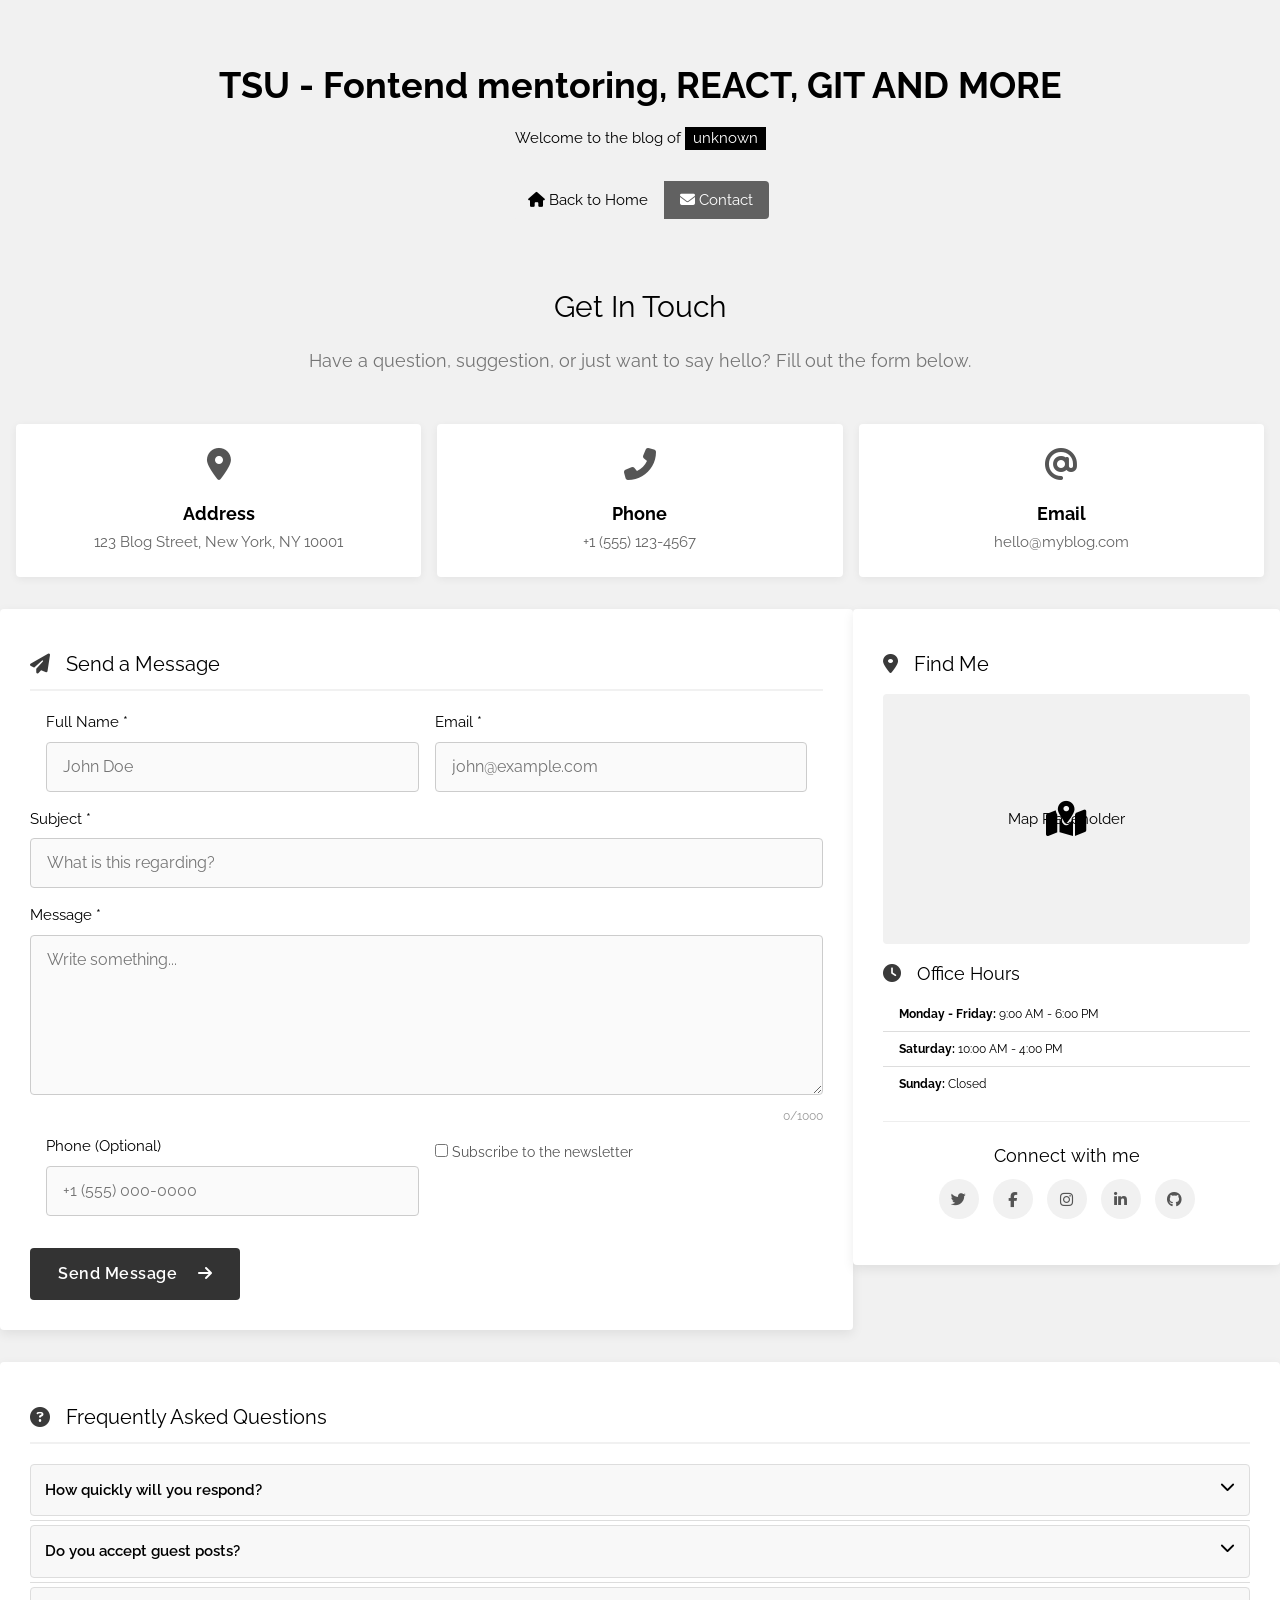
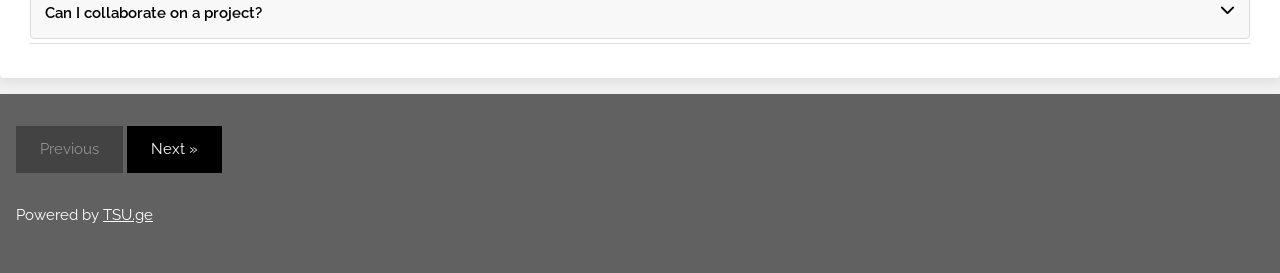
<file: index.html>
<!DOCTYPE html>
<html>
<head>
<title>TSU - Fontend tutorials: htmlmcss, js</title>
<meta charset="UTF-8">
<meta name="viewport" content="width=device-width, initial-scale=1">
<link rel="stylesheet" href="https://www.w3schools.com/w3css/4/w3.css">
<link rel="stylesheet" href="https://fonts.googleapis.com/css?family=Raleway">
<link rel="stylesheet" href="https://cdnjs.cloudflare.com/ajax/libs/font-awesome/6.5.0/css/all.min.css">
<style>
  body,h1,h2,h3,h4,h5,h6 {font-family: "Raleway", sans-serif}
  body { background-color: #f1f1f1; }
  .w3-content { max-width: 1400px; }
  
  /* Form Styles */
  .contact-card {
    background: #fff;
    padding: 30px;
    border-radius: 4px;
    box-shadow: 0 4px 12px rgba(0,0,0,0.08);
    transition: transform 0.3s ease, box-shadow 0.3s ease;
  }
  .contact-card:hover {
    box-shadow: 0 6px 16px rgba(0,0,0,0.12);
  }
  .form-input, .form-textarea {
    width: 100%;
    padding: 12px 16px;
    margin: 8px 0 16px 0;
    display: inline-block;
    border: 1px solid #ccc;
    border-radius: 4px;
    box-sizing: border-box;
    font-size: 16px;
    font-family: "Raleway", sans-serif;
    transition: border 0.3s;
    background-color: #fafafa;
  }
  .form-input:focus, .form-textarea:focus {
    outline: none;
    border-color: #555;
    background-color: #fff;
  }
  .form-input.error, .form-textarea.error {
    border-color: #c62828;
    background-color: #ffebee;
  }
  .form-input.success, .form-textarea.success {
    border-color: #4caf50;
    background-color: #e8f5e9;
  }
  .error-msg {
    color: #c62828;
    font-size: 13px;
    margin-top: -10px;
    margin-bottom: 10px;
    display: none;
    padding-left: 4px;
  }
  .error-msg.visible { display: block; }
  
  .char-count {
    text-align: right;
    font-size: 12px;
    color: #999;
    margin-top: -10px;
    margin-bottom: 10px;
  }
  
  .submit-btn {
    background-color: #333 !important;
    color: white !important;
    padding: 14px 28px;
    border: none;
    border-radius: 4px;
    cursor: pointer;
    font-size: 16px;
    font-family: "Raleway", sans-serif;
    font-weight: 600;
    letter-spacing: 0.5px;
    transition: all 0.3s;
  }
  .submit-btn:hover {
    background-color: #555 !important;
    transform: translateY(-2px);
    box-shadow: 0 4px 8px rgba(0,0,0,0.2);
  }
  .submit-btn:active {
    transform: translateY(0);
  }
  .submit-btn:disabled {
    background-color: #999 !important;
    cursor: not-allowed;
    transform: none;
    box-shadow: none;
  }

  /* Info Cards */
  .info-card {
    background: #fff;
    padding: 24px;
    text-align: center;
    border-radius: 4px;
    box-shadow: 0 2px 8px rgba(0,0,0,0.06);
    height: 100%;
    transition: all 0.3s ease;
  }
  .info-card:hover {
    transform: translateY(-5px);
    box-shadow: 0 8px 20px rgba(0,0,0,0.1);
  }
  .info-card i {
    font-size: 32px;
    color: #555;
    margin-bottom: 12px;
  }
  .info-card h5 {
    margin: 8px 0 4px;
    font-weight: 700;
  }
  .info-card p {
    color: #666;
    margin: 0;
  }

  /* Map */
  .map-box {
    background: #e0e0e0;
    border-radius: 4px;
    height: 250px;
    display: flex;
    align-items: center;
    justify-content: center;
    color: #777;
    margin-top: 15px;
    position: relative;
    overflow: hidden;
  }
  .map-box::after {
    content: "Map Placeholder";
    position: absolute;
  }

  /* Accordion */
  .accordion-btn {
    background-color: #f8f8f8;
    cursor: pointer;
    padding: 14px;
    width: 100%;
    border: 1px solid #ddd;
    text-align: left;
    outline: none;
    font-size: 15px;
    font-weight: 600;
    font-family: "Raleway", sans-serif;
    transition: background-color 0.3s;
    margin-bottom: 4px;
    border-radius: 4px;
  }
  .accordion-btn:hover { background-color: #eee; }
  .accordion-btn.active { background-color: #f1f1f1; border-bottom-left-radius: 0; border-bottom-right-radius: 0; }
  .accordion-content {
    padding: 0 14px;
    background-color: white;
    max-height: 0;
    overflow: hidden;
    transition: max-height 0.3s ease-out, padding 0.3s ease;
    border: 1px solid #ddd;
    border-top: none;
    margin-bottom: 4px;
    border-radius: 0 0 4px 4px;
  }

  /* Toast */
  #toast {
    visibility: hidden;
    min-width: 280px;
    background-color: #4caf50;
    color: #fff;
    text-align: center;
    border-radius: 4px;
    padding: 16px;
    position: fixed;
    z-index: 1000;
    left: 50%;
    transform: translateX(-50%) translateY(30px);
    bottom: 30px;
    font-size: 15px;
    box-shadow: 0 4px 12px rgba(0,0,0,0.2);
    opacity: 0;
    transition: opacity 0.4s, transform 0.4s;
  }
  #toast.show {
    visibility: visible;
    opacity: 1;
    transform: translateX(-50%) translateY(0);
  }
  #toast.error { background-color: #c62828; }

  /* Social */
  .social-link {
    width: 40px;
    height: 40px;
    border-radius: 50%;
    background: #f1f1f1;
    color: #555;
    display: inline-flex;
    align-items: center;
    justify-content: center;
    margin: 0 5px;
    transition: all 0.3s;
    text-decoration: none;
  }
  .social-link:hover {
    background: #333;
    color: #fff;
    transform: scale(1.1);
  }
</style>
</head>
<body>

<div class="w3-content" style="max-width:1400px">

<!-- Header -->
<header class="w3-container w3-center w3-padding-48"> 
  <h1><b>TSU - Fontend mentoring, REACT, GIT AND MORE</b></h1>
  <p>Welcome to the blog of <span class="w3-tag">unknown</span></p>
  <!-- Breadcrumb / Nav -->
  <nav class="w3-bar w3-margin-top" style="max-width:400px; margin-left:auto; margin-right:auto">
    <a href="index.html" class="w3-bar-item w3-btn w3-light-grey" style="border-radius:4px 0 0 4px"><i class="fas fa-home"></i> Back to Home</a>
    <span class="w3-bar-item w3-dark-grey w3-button w3-text-white" style="cursor:default; border-radius:0 4px 4px 0"><i class="fas fa-envelope"></i> Contact</span>
  </nav>
</header>

<!-- Main Grid -->
<div class="w3-row w3-margin-bottom">
  <div class="w3-col l12 w3-center w3-margin-bottom">
    <h2>Get In Touch</h2>
    <p class="w3-large w3-text-grey">Have a question, suggestion, or just want to say hello? Fill out the form below.</p>
  </div>
</div>

<!-- Contact Info Row -->
<div class="w3-row-padding w3-margin-bottom">
  <div class="w3-third w3-margin-bottom">
    <div class="info-card">
      <i class="fas fa-map-marker-alt"></i>
      <h5>Address</h5>
      <p>123 Blog Street, New York, NY 10001</p>
    </div>
  </div>
  <div class="w3-third w3-margin-bottom">
    <div class="info-card">
      <i class="fas fa-phone-alt"></i>
      <h5>Phone</h5>
      <p>+1 (555) 123-4567</p>
    </div>
  </div>
  <div class="w3-third w3-margin-bottom">
    <div class="info-card">
      <i class="fas fa-at"></i>
      <h5>Email</h5>
      <p>hello@myblog.com</p>
    </div>
  </div>
</div>

<div class="w3-row w3-margin-bottom">
  <!-- Contact Form Column -->
  <div class="w3-col l8 s12 w3-margin-bottom">
    <div class="contact-card">
      <h4 style="border-bottom: 2px solid #f1f1f1; padding-bottom: 10px; margin-bottom: 20px;">
        <i class="fas fa-paper-plane w3-text-dark-grey w3-margin-right"></i>Send a Message
      </h4>
      <form id="contactForm" onsubmit="return handleSubmit(event)">
        <div class="w3-row-padding">
          <div class="w3-half">
            <label for="fname">Full Name *</label>
            <input class="form-input" id="fname" type="text" placeholder="John Doe" oninput="validate('fname')">
            <div class="error-msg" id="fname-err">Please enter your full name.</div>
          </div>
          <div class="w3-half">
            <label for="cemail">Email *</label>
            <input class="form-input" id="cemail" type="text" placeholder="john@example.com" oninput="validate('cemail')">
            <div class="error-msg" id="cemail-err">Please enter a valid email address.</div>
          </div>
        </div>

        <label for="subject">Subject *</label>
        <input class="form-input" id="subject" type="text" placeholder="What is this regarding?" oninput="validate('subject')">
        <div class="error-msg" id="subject-err">Subject line cannot be empty.</div>

        <label for="message">Message *</label>
        <textarea class="form-textarea" id="message" placeholder="Write something..." style="height:160px" oninput="validate('message'); updateCount()"></textarea>
        <div class="error-msg" id="message-err">Message must be at least 10 characters long.</div>
        <div class="char-count"><span id="count">0</span>/1000</div>

        <div class="w3-row-padding">
          <div class="w3-half">
            <label for="phone">Phone (Optional)</label>
            <input class="form-input" id="phone" type="text" placeholder="+1 (555) 000-0000">
          </div>
          <div class="w3-half w3-container">
            <label class="w3-check" style="margin-top:20px">
              <input type="checkbox" id="newsletter">
              <span style="font-size:14px; color:#555">Subscribe to the newsletter</span>
            </label>
          </div>
        </div>

        <div class="w3-margin-top">
          <button type="submit" class="submit-btn" id="submitBtn">
            Send Message <i class="fas fa-arrow-right w3-margin-left"></i>
          </button>
        </div>
      </form>
    </div>
  </div>

  <!-- Map & Details Column -->
  <div class="w3-col l4 s12 w3-margin-bottom">
    <div class="contact-card" style="height:100%">
      <h4><i class="fas fa-location-dot w3-text-dark-grey w3-margin-right"></i>Find Me</h4>
      <div class="map-box w3-light-grey">
        <i class="fas fa-map-marked-alt w3-xxlarge"></i>
      </div>
      
      <div class="w3-margin-top">
        <h5><i class="fas fa-clock w3-text-dark-grey w3-margin-right"></i>Office Hours</h5>
        <ul class="w3-ul w3-small" style="border:none">
          <li><b>Monday - Friday:</b> 9:00 AM - 6:00 PM</li>
          <li><b>Saturday:</b> 10:00 AM - 4:00 PM</li>
          <li><b>Sunday:</b> Closed</li>
        </ul>
      </div>

      <hr>
      
      <div class="w3-center w3-margin-bottom">
        <h5>Connect with me</h5>
        <a href="#" class="social-link"><i class="fab fa-twitter"></i></a>
        <a href="#" class="social-link"><i class="fab fa-facebook-f"></i></a>
        <a href="#" class="social-link"><i class="fab fa-instagram"></i></a>
        <a href="#" class="social-link"><i class="fab fa-linkedin-in"></i></a>
        <a href="#" class="social-link"><i class="fab fa-github"></i></a>
      </div>
    </div>
  </div>
</div>

<!-- FAQ Section -->
<div class="w3-row w3-margin-bottom">
  <div class="w3-col l12">
    <div class="contact-card">
      <h4 style="border-bottom: 2px solid #f1f1f1; padding-bottom: 10px; margin-bottom: 20px;">
        <i class="fas fa-question-circle w3-text-dark-grey w3-margin-right"></i>Frequently Asked Questions
      </h4>
      
      <button class="accordion-btn">How quickly will you respond? <i class="fas fa-chevron-down w3-right"></i></button>
      <div class="accordion-content">
        <p>I usually respond within 24 to 48 hours on business days.</p>
      </div>

      <button class="accordion-btn">Do you accept guest posts? <i class="fas fa-chevron-down w3-right"></i></button>
      <div class="accordion-content">
        <p>Yes! Please send me a topic outline or draft via the form above, and we can discuss it.</p>
      </div>

      <button class="accordion-btn">Can I collaborate on a project? <i class="fas fa-chevron-down w3-right"></i></button>
      <div class="accordion-content">
        <p>Absolutely. I'm always open to interesting ideas. Let me know what you have in mind!</p>
      </div>
    </div>
  </div>
</div>

<!-- Footer -->
<footer class="w3-container w3-dark-grey w3-padding-32 w3-margin-top">
  <button class="w3-button w3-black w3-disabled w3-padding-large w3-margin-bottom">Previous</button>
  <button class="w3-button w3-black w3-padding-large w3-margin-bottom">Next »</button>
  <p>Powered by <a href="https://tsu.ge" target="_blank">TSU.ge</a></p>
</footer>

</div>

<!-- Toast Notification -->
<div id="toast"></div>

<script>
// Form Validation
function validate(id) {
  var el = document.getElementById(id);
  var err = document.getElementById(id + '-err');
  var val = el.value.trim();
  var isValid = true;

  // Reset state
  el.classList.remove('error', 'success');
  err.classList.remove('visible');

  if (id === 'fname') {
    if (val.length < 2) isValid = false;
  } else if (id === 'cemail') {
    var re = /^[^\s@]+@[^\s@]+\.[^\s@]+$/;
    if (!re.test(val)) isValid = false;
  } else if (id === 'subject') {
    if (val.length < 1) isValid = false;
  } else if (id === 'message') {
    if (val.length < 10) isValid = false;
  }

  if (!isValid && val.length > 0) {
    el.classList.add('error');
    err.classList.add('visible');
  } else if (val.length > 0) {
    el.classList.add('success');
  }
  
  return isValid;
}

function updateCount() {
  var msg = document.getElementById('message');
  document.getElementById('count').textContent = msg.value.length;
}

// Submit Handler
function handleSubmit(e) {
  e.preventDefault();
  
  var fields = ['fname', 'cemail', 'subject', 'message'];
  var allGood = true;

  for (var i = 0; i < fields.length; i++) {
    var field = fields[i];
    if (!validate(field)) {
      // If field is empty, show error immediately
      var el = document.getElementById(field);
      if (el.value.trim() === '') {
        el.classList.add('error');
        document.getElementById(field + '-err').classList.add('visible');
        allGood = false;
      } else {
        allGood = false;
      }
    }
  }

  if (!allGood) {
    showToast('Please fix the errors highlighted below.', true);
    return false;
  }

  // Simulate sending
  var btn = document.getElementById('submitBtn');
  var originalText = btn.innerHTML;
  btn.disabled = true;
  btn.innerHTML = '<i class="fas fa-spinner fa-spin"></i> Sending...';

  setTimeout(function() {
    btn.disabled = false;
    btn.innerHTML = originalText;
    document.getElementById('contactForm').reset();
    document.getElementById('count').textContent = '0';
    
    // Reset styles
    fields.forEach(function(f) {
      var el = document.getElementById(f);
      el.classList.remove('success', 'error');
      document.getElementById(f + '-err').classList.remove('visible');
    });

    showToast('Message sent successfully! I will get back to you soon.');
  }, 1500);

  return false;
}

// Toast Notification
function showToast(message, isError) {
  var toast = document.getElementById('toast');
  toast.textContent = message;
  if (isError) {
    toast.className = 'show error';
  } else {
    toast.className = 'show';
  }
  setTimeout(function() { 
    toast.className = toast.className.replace('show', ''); 
  }, 3000);
}

// Accordion Logic
var acc = document.getElementsByClassName('accordion-btn');
for (var i = 0; i < acc.length; i++) {
  acc[i].addEventListener("click", function() {
    this.classList.toggle("active");
    var panel = this.nextElementSibling;
    var icon = this.querySelector('i');
    if (panel.style.maxHeight) {
      panel.style.maxHeight = null;
      panel.style.padding = "0 14px";
      if(icon) { icon.className = 'fas fa-chevron-down w3-right'; }
    } else {
      panel.style.maxHeight = panel.scrollHeight + "px";
      panel.style.padding = "14px";
      if(icon) { icon.className = 'fas fa-chevron-up w3-right'; }
    } 
  });
}
</script>

</body>
</html>
</file>
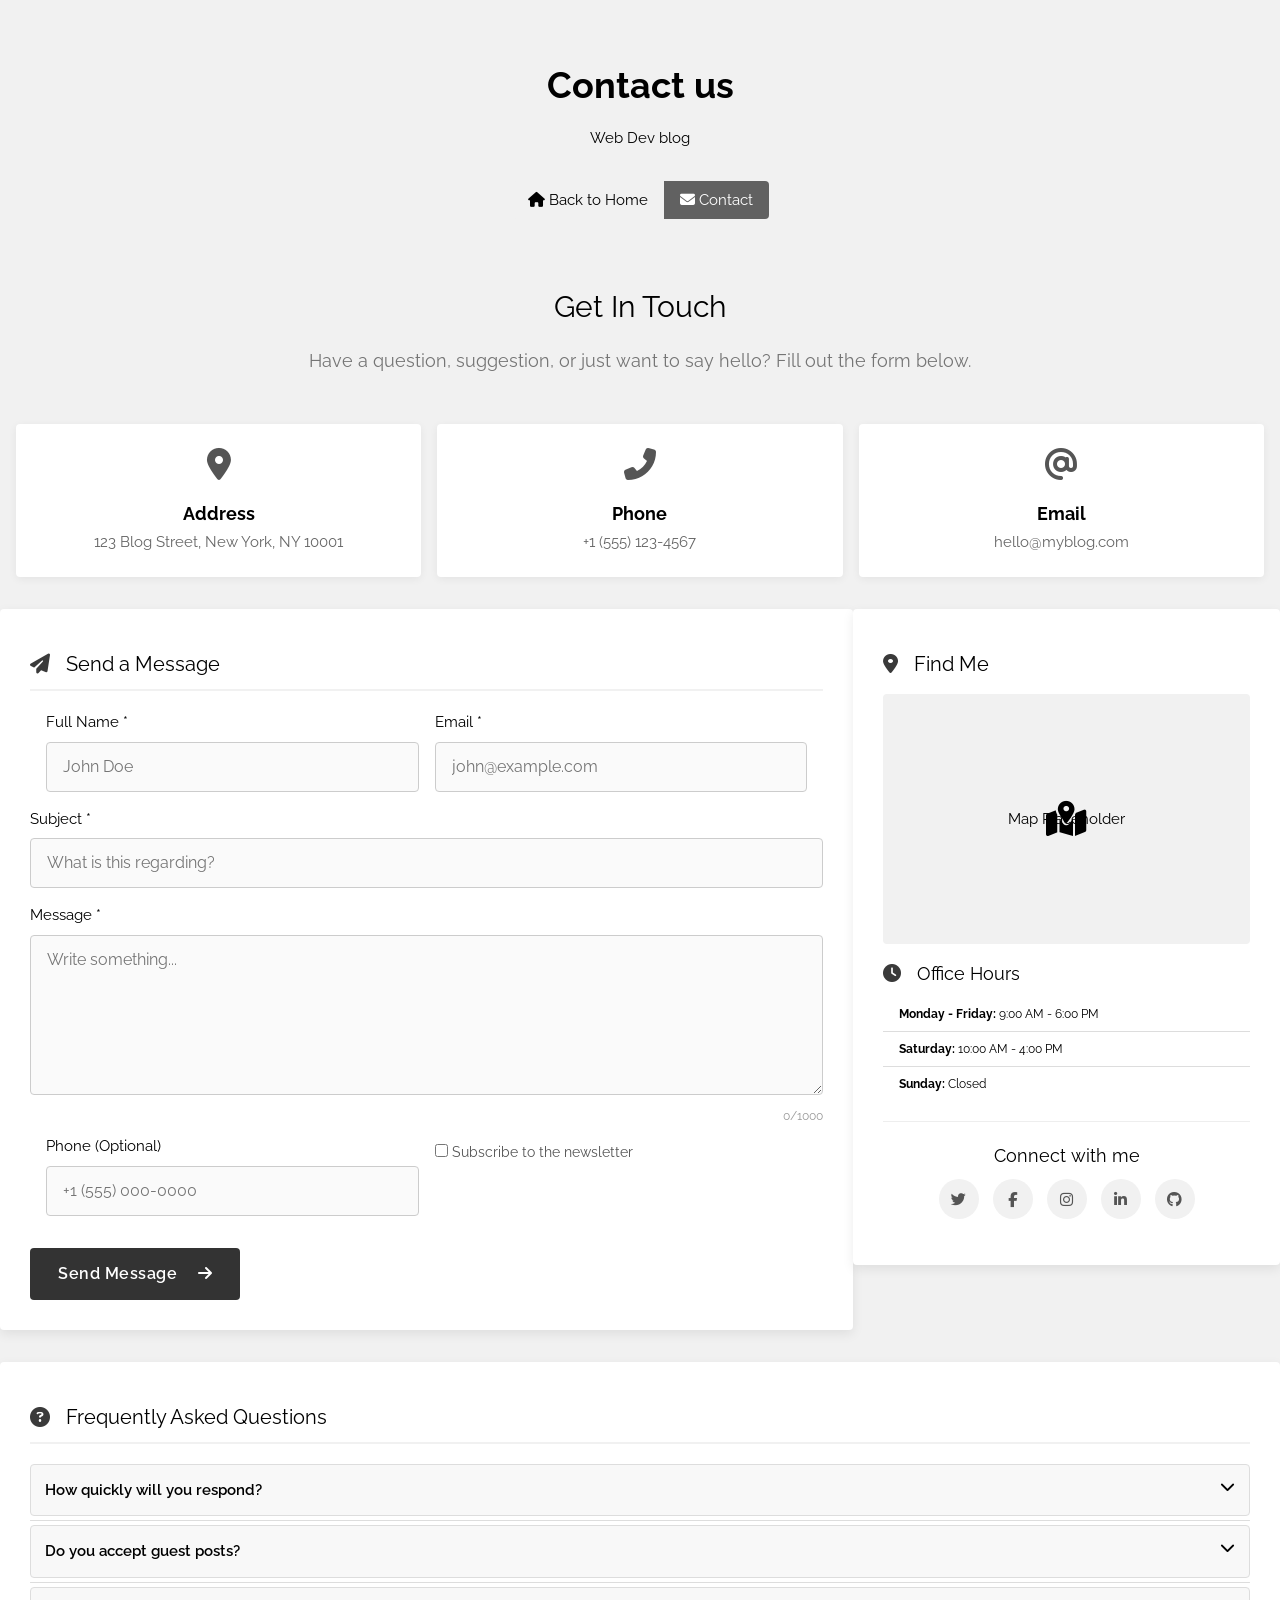
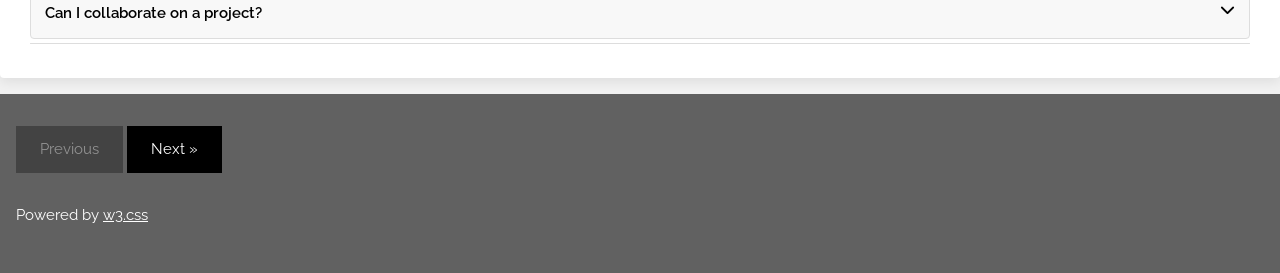
<file: contact.html>
<!DOCTYPE html>
<html>
<head>
<title>TSU - Contact us</title>
<meta charset="UTF-8">
<meta name="viewport" content="width=device-width, initial-scale=1">
<link rel="stylesheet" href="https://www.w3schools.com/w3css/4/w3.css">
<link rel="stylesheet" href="https://fonts.googleapis.com/css?family=Raleway">
<link rel="stylesheet" href="https://cdnjs.cloudflare.com/ajax/libs/font-awesome/6.5.0/css/all.min.css">
<style>
  body,h1,h2,h3,h4,h5,h6 {font-family: "Raleway", sans-serif}
  body { background-color: #f1f1f1; }
  .w3-content { max-width: 1400px; }
  
  /* Form Styles */
  .contact-card {
    background: #fff;
    padding: 30px;
    border-radius: 4px;
    box-shadow: 0 4px 12px rgba(0,0,0,0.08);
    transition: transform 0.3s ease, box-shadow 0.3s ease;
  }
  .contact-card:hover {
    box-shadow: 0 6px 16px rgba(0,0,0,0.12);
  }
  .form-input, .form-textarea {
    width: 100%;
    padding: 12px 16px;
    margin: 8px 0 16px 0;
    display: inline-block;
    border: 1px solid #ccc;
    border-radius: 4px;
    box-sizing: border-box;
    font-size: 16px;
    font-family: "Raleway", sans-serif;
    transition: border 0.3s;
    background-color: #fafafa;
  }
  .form-input:focus, .form-textarea:focus {
    outline: none;
    border-color: #555;
    background-color: #fff;
  }
  .form-input.error, .form-textarea.error {
    border-color: #c62828;
    background-color: #ffebee;
  }
  .form-input.success, .form-textarea.success {
    border-color: #4caf50;
    background-color: #e8f5e9;
  }
  .error-msg {
    color: #c62828;
    font-size: 13px;
    margin-top: -10px;
    margin-bottom: 10px;
    display: none;
    padding-left: 4px;
  }
  .error-msg.visible { display: block; }
  
  .char-count {
    text-align: right;
    font-size: 12px;
    color: #999;
    margin-top: -10px;
    margin-bottom: 10px;
  }
  
  .submit-btn {
    background-color: #333 !important;
    color: white !important;
    padding: 14px 28px;
    border: none;
    border-radius: 4px;
    cursor: pointer;
    font-size: 16px;
    font-family: "Raleway", sans-serif;
    font-weight: 600;
    letter-spacing: 0.5px;
    transition: all 0.3s;
  }
  .submit-btn:hover {
    background-color: #555 !important;
    transform: translateY(-2px);
    box-shadow: 0 4px 8px rgba(0,0,0,0.2);
  }
  .submit-btn:active {
    transform: translateY(0);
  }
  .submit-btn:disabled {
    background-color: #999 !important;
    cursor: not-allowed;
    transform: none;
    box-shadow: none;
  }

  /* Info Cards */
  .info-card {
    background: #fff;
    padding: 24px;
    text-align: center;
    border-radius: 4px;
    box-shadow: 0 2px 8px rgba(0,0,0,0.06);
    height: 100%;
    transition: all 0.3s ease;
  }
  .info-card:hover {
    transform: translateY(-5px);
    box-shadow: 0 8px 20px rgba(0,0,0,0.1);
  }
  .info-card i {
    font-size: 32px;
    color: #555;
    margin-bottom: 12px;
  }
  .info-card h5 {
    margin: 8px 0 4px;
    font-weight: 700;
  }
  .info-card p {
    color: #666;
    margin: 0;
  }

  /* Map */
  .map-box {
    background: #e0e0e0;
    border-radius: 4px;
    height: 250px;
    display: flex;
    align-items: center;
    justify-content: center;
    color: #777;
    margin-top: 15px;
    position: relative;
    overflow: hidden;
  }
  .map-box::after {
    content: "Map Placeholder";
    position: absolute;
  }

  /* Accordion */
  .accordion-btn {
    background-color: #f8f8f8;
    cursor: pointer;
    padding: 14px;
    width: 100%;
    border: 1px solid #ddd;
    text-align: left;
    outline: none;
    font-size: 15px;
    font-weight: 600;
    font-family: "Raleway", sans-serif;
    transition: background-color 0.3s;
    margin-bottom: 4px;
    border-radius: 4px;
  }
  .accordion-btn:hover { background-color: #eee; }
  .accordion-btn.active { background-color: #f1f1f1; border-bottom-left-radius: 0; border-bottom-right-radius: 0; }
  .accordion-content {
    padding: 0 14px;
    background-color: white;
    max-height: 0;
    overflow: hidden;
    transition: max-height 0.3s ease-out, padding 0.3s ease;
    border: 1px solid #ddd;
    border-top: none;
    margin-bottom: 4px;
    border-radius: 0 0 4px 4px;
  }

  /* Toast */
  #toast {
    visibility: hidden;
    min-width: 280px;
    background-color: #4caf50;
    color: #fff;
    text-align: center;
    border-radius: 4px;
    padding: 16px;
    position: fixed;
    z-index: 1000;
    left: 50%;
    transform: translateX(-50%) translateY(30px);
    bottom: 30px;
    font-size: 15px;
    box-shadow: 0 4px 12px rgba(0,0,0,0.2);
    opacity: 0;
    transition: opacity 0.4s, transform 0.4s;
  }
  #toast.show {
    visibility: visible;
    opacity: 1;
    transform: translateX(-50%) translateY(0);
  }
  #toast.error { background-color: #c62828; }

  /* Social */
  .social-link {
    width: 40px;
    height: 40px;
    border-radius: 50%;
    background: #f1f1f1;
    color: #555;
    display: inline-flex;
    align-items: center;
    justify-content: center;
    margin: 0 5px;
    transition: all 0.3s;
    text-decoration: none;
  }
  .social-link:hover {
    background: #333;
    color: #fff;
    transform: scale(1.1);
  }
</style>
</head>
<body>

<div class="w3-content" style="max-width:1400px">

<!-- Header -->
<header class="w3-container w3-center w3-padding-48"> 
  <h1><b>Contact us</b></h1>
  <p>Web Dev blog</p>
  <!-- Breadcrumb / Nav -->
  <nav class="w3-bar w3-margin-top" style="max-width:400px; margin-left:auto; margin-right:auto">
    <a href="index.html" class="w3-bar-item w3-btn w3-light-grey" style="border-radius:4px 0 0 4px"><i class="fas fa-home"></i> Back to Home</a>
    <span class="w3-bar-item w3-dark-grey w3-button w3-text-white" style="cursor:default; border-radius:0 4px 4px 0"><i class="fas fa-envelope"></i> Contact</span>
  </nav>
</header>

<!-- Main Grid -->
<div class="w3-row w3-margin-bottom">
  <div class="w3-col l12 w3-center w3-margin-bottom">
    <h2>Get In Touch</h2>
    <p class="w3-large w3-text-grey">Have a question, suggestion, or just want to say hello? Fill out the form below.</p>
  </div>
</div>

<!-- Contact Info Row -->
<div class="w3-row-padding w3-margin-bottom">
  <div class="w3-third w3-margin-bottom">
    <div class="info-card">
      <i class="fas fa-map-marker-alt"></i>
      <h5>Address</h5>
      <p>123 Blog Street, New York, NY 10001</p>
    </div>
  </div>
  <div class="w3-third w3-margin-bottom">
    <div class="info-card">
      <i class="fas fa-phone-alt"></i>
      <h5>Phone</h5>
      <p>+1 (555) 123-4567</p>
    </div>
  </div>
  <div class="w3-third w3-margin-bottom">
    <div class="info-card">
      <i class="fas fa-at"></i>
      <h5>Email</h5>
      <p>hello@myblog.com</p>
    </div>
  </div>
</div>

<div class="w3-row w3-margin-bottom">
  <!-- Contact Form Column -->
  <div class="w3-col l8 s12 w3-margin-bottom">
    <div class="contact-card">
      <h4 style="border-bottom: 2px solid #f1f1f1; padding-bottom: 10px; margin-bottom: 20px;">
        <i class="fas fa-paper-plane w3-text-dark-grey w3-margin-right"></i>Send a Message
      </h4>
      <form id="contactForm" onsubmit="return handleSubmit(event)">
        <div class="w3-row-padding">
          <div class="w3-half">
            <label for="fname">Full Name *</label>
            <input class="form-input" id="fname" type="text" placeholder="John Doe" oninput="validate('fname')">
            <div class="error-msg" id="fname-err">Please enter your full name.</div>
          </div>
          <div class="w3-half">
            <label for="cemail">Email *</label>
            <input class="form-input" id="cemail" type="text" placeholder="john@example.com" oninput="validate('cemail')">
            <div class="error-msg" id="cemail-err">Please enter a valid email address.</div>
          </div>
        </div>

        <label for="subject">Subject *</label>
        <input class="form-input" id="subject" type="text" placeholder="What is this regarding?" oninput="validate('subject')">
        <div class="error-msg" id="subject-err">Subject line cannot be empty.</div>

        <label for="message">Message *</label>
        <textarea class="form-textarea" id="message" placeholder="Write something..." style="height:160px" oninput="validate('message'); updateCount()"></textarea>
        <div class="error-msg" id="message-err">Message must be at least 10 characters long.</div>
        <div class="char-count"><span id="count">0</span>/1000</div>

        <div class="w3-row-padding">
          <div class="w3-half">
            <label for="phone">Phone (Optional)</label>
            <input class="form-input" id="phone" type="text" placeholder="+1 (555) 000-0000">
          </div>
          <div class="w3-half w3-container">
            <label class="w3-check" style="margin-top:20px">
              <input type="checkbox" id="newsletter">
              <span style="font-size:14px; color:#555">Subscribe to the newsletter</span>
            </label>
          </div>
        </div>

        <div class="w3-margin-top">
          <button type="submit" class="submit-btn" id="submitBtn">
            Send Message <i class="fas fa-arrow-right w3-margin-left"></i>
          </button>
        </div>
      </form>
    </div>
  </div>

  <!-- Map & Details Column -->
  <div class="w3-col l4 s12 w3-margin-bottom">
    <div class="contact-card" style="height:100%">
      <h4><i class="fas fa-location-dot w3-text-dark-grey w3-margin-right"></i>Find Me</h4>
      <div class="map-box w3-light-grey">
        <i class="fas fa-map-marked-alt w3-xxlarge"></i>
      </div>
      
      <div class="w3-margin-top">
        <h5><i class="fas fa-clock w3-text-dark-grey w3-margin-right"></i>Office Hours</h5>
        <ul class="w3-ul w3-small" style="border:none">
          <li><b>Monday - Friday:</b> 9:00 AM - 6:00 PM</li>
          <li><b>Saturday:</b> 10:00 AM - 4:00 PM</li>
          <li><b>Sunday:</b> Closed</li>
        </ul>
      </div>

      <hr>
      
      <div class="w3-center w3-margin-bottom">
        <h5>Connect with me</h5>
        <a href="#" class="social-link"><i class="fab fa-twitter"></i></a>
        <a href="#" class="social-link"><i class="fab fa-facebook-f"></i></a>
        <a href="#" class="social-link"><i class="fab fa-instagram"></i></a>
        <a href="#" class="social-link"><i class="fab fa-linkedin-in"></i></a>
        <a href="#" class="social-link"><i class="fab fa-github"></i></a>
      </div>
    </div>
  </div>
</div>

<!-- FAQ Section -->
<div class="w3-row w3-margin-bottom">
  <div class="w3-col l12">
    <div class="contact-card">
      <h4 style="border-bottom: 2px solid #f1f1f1; padding-bottom: 10px; margin-bottom: 20px;">
        <i class="fas fa-question-circle w3-text-dark-grey w3-margin-right"></i>Frequently Asked Questions
      </h4>
      
      <button class="accordion-btn">How quickly will you respond? <i class="fas fa-chevron-down w3-right"></i></button>
      <div class="accordion-content">
        <p>I usually respond within 24 to 48 hours on business days.</p>
      </div>

      <button class="accordion-btn">Do you accept guest posts? <i class="fas fa-chevron-down w3-right"></i></button>
      <div class="accordion-content">
        <p>Yes! Please send me a topic outline or draft via the form above, and we can discuss it.</p>
      </div>

      <button class="accordion-btn">Can I collaborate on a project? <i class="fas fa-chevron-down w3-right"></i></button>
      <div class="accordion-content">
        <p>Absolutely. I'm always open to interesting ideas. Let me know what you have in mind!</p>
      </div>
    </div>
  </div>
</div>

<!-- Footer -->
<footer class="w3-container w3-dark-grey w3-padding-32 w3-margin-top">
  <button class="w3-button w3-black w3-disabled w3-padding-large w3-margin-bottom">Previous</button>
  <button class="w3-button w3-black w3-padding-large w3-margin-bottom">Next »</button>
  <p>Powered by <a href="https://www.w3schools.com/w3css/default.asp" target="_blank" class="w3-hover-text-green">w3.css</a></p>
</footer>

</div>

<!-- Toast Notification -->
<div id="toast"></div>

<script>
// Form Validation
function validate(id) {
  var el = document.getElementById(id);
  var err = document.getElementById(id + '-err');
  var val = el.value.trim();
  var isValid = true;

  // Reset state
  el.classList.remove('error', 'success');
  err.classList.remove('visible');

  if (id === 'fname') {
    if (val.length < 2) isValid = false;
  } else if (id === 'cemail') {
    var re = /^[^\s@]+@[^\s@]+\.[^\s@]+$/;
    if (!re.test(val)) isValid = false;
  } else if (id === 'subject') {
    if (val.length < 1) isValid = false;
  } else if (id === 'message') {
    if (val.length < 10) isValid = false;
  }

  if (!isValid && val.length > 0) {
    el.classList.add('error');
    err.classList.add('visible');
  } else if (val.length > 0) {
    el.classList.add('success');
  }
  
  return isValid;
}

function updateCount() {
  var msg = document.getElementById('message');
  document.getElementById('count').textContent = msg.value.length;
}

// Submit Handler
function handleSubmit(e) {
  e.preventDefault();
  
  var fields = ['fname', 'cemail', 'subject', 'message'];
  var allGood = true;

  for (var i = 0; i < fields.length; i++) {
    var field = fields[i];
    if (!validate(field)) {
      // If field is empty, show error immediately
      var el = document.getElementById(field);
      if (el.value.trim() === '') {
        el.classList.add('error');
        document.getElementById(field + '-err').classList.add('visible');
        allGood = false;
      } else {
        allGood = false;
      }
    }
  }

  if (!allGood) {
    showToast('Please fix the errors highlighted below.', true);
    return false;
  }

  // Simulate sending
  var btn = document.getElementById('submitBtn');
  var originalText = btn.innerHTML;
  btn.disabled = true;
  btn.innerHTML = '<i class="fas fa-spinner fa-spin"></i> Sending...';

  setTimeout(function() {
    btn.disabled = false;
    btn.innerHTML = originalText;
    document.getElementById('contactForm').reset();
    document.getElementById('count').textContent = '0';
    
    // Reset styles
    fields.forEach(function(f) {
      var el = document.getElementById(f);
      el.classList.remove('success', 'error');
      document.getElementById(f + '-err').classList.remove('visible');
    });

    showToast('Message sent successfully! I will get back to you soon.');
  }, 1500);

  return false;
}

// Toast Notification
function showToast(message, isError) {
  var toast = document.getElementById('toast');
  toast.textContent = message;
  if (isError) {
    toast.className = 'show error';
  } else {
    toast.className = 'show';
  }
  setTimeout(function() { 
    toast.className = toast.className.replace('show', ''); 
  }, 3000);
}

// Accordion Logic
var acc = document.getElementsByClassName('accordion-btn');
for (var i = 0; i < acc.length; i++) {
  acc[i].addEventListener("click", function() {
    this.classList.toggle("active");
    var panel = this.nextElementSibling;
    var icon = this.querySelector('i');
    if (panel.style.maxHeight) {
      panel.style.maxHeight = null;
      panel.style.padding = "0 14px";
      if(icon) { icon.className = 'fas fa-chevron-down w3-right'; }
    } else {
      panel.style.maxHeight = panel.scrollHeight + "px";
      panel.style.padding = "14px";
      if(icon) { icon.className = 'fas fa-chevron-up w3-right'; }
    } 
  });
}
</script>

</body>
</html>
</file>
